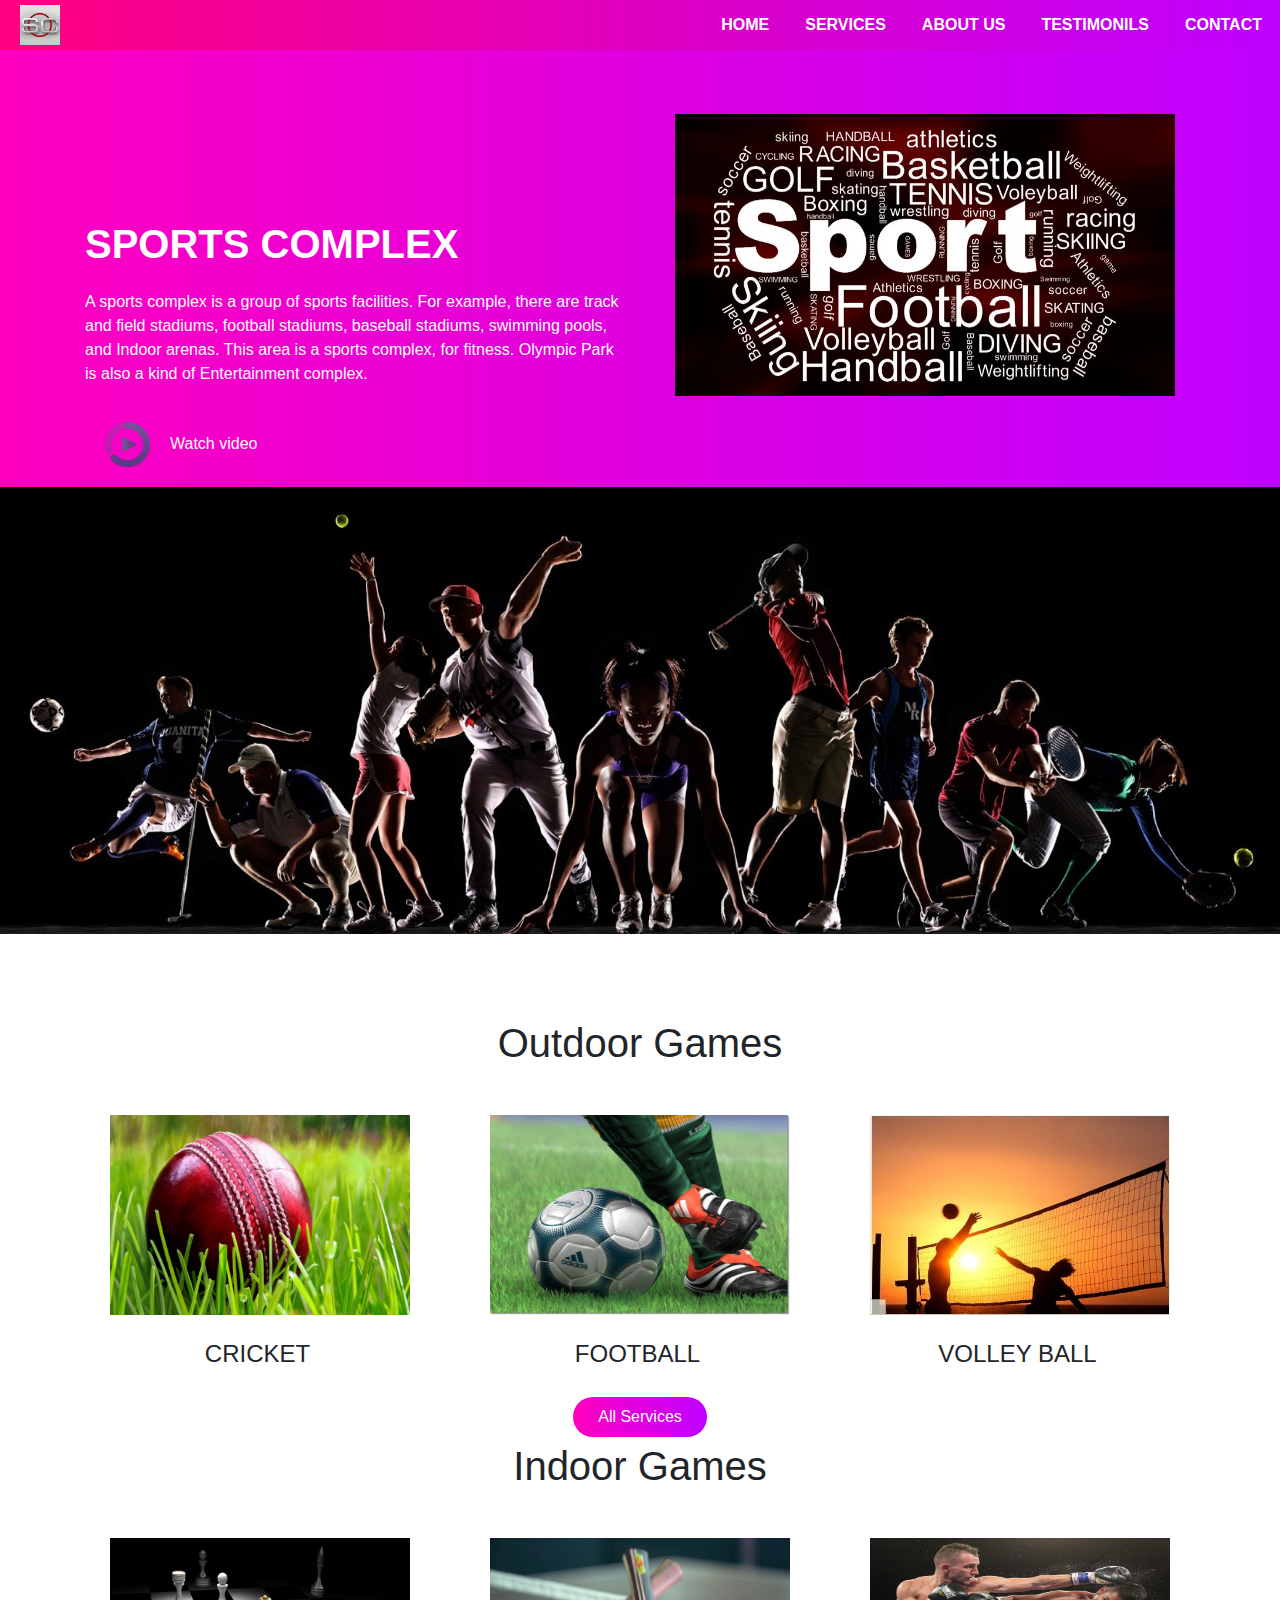
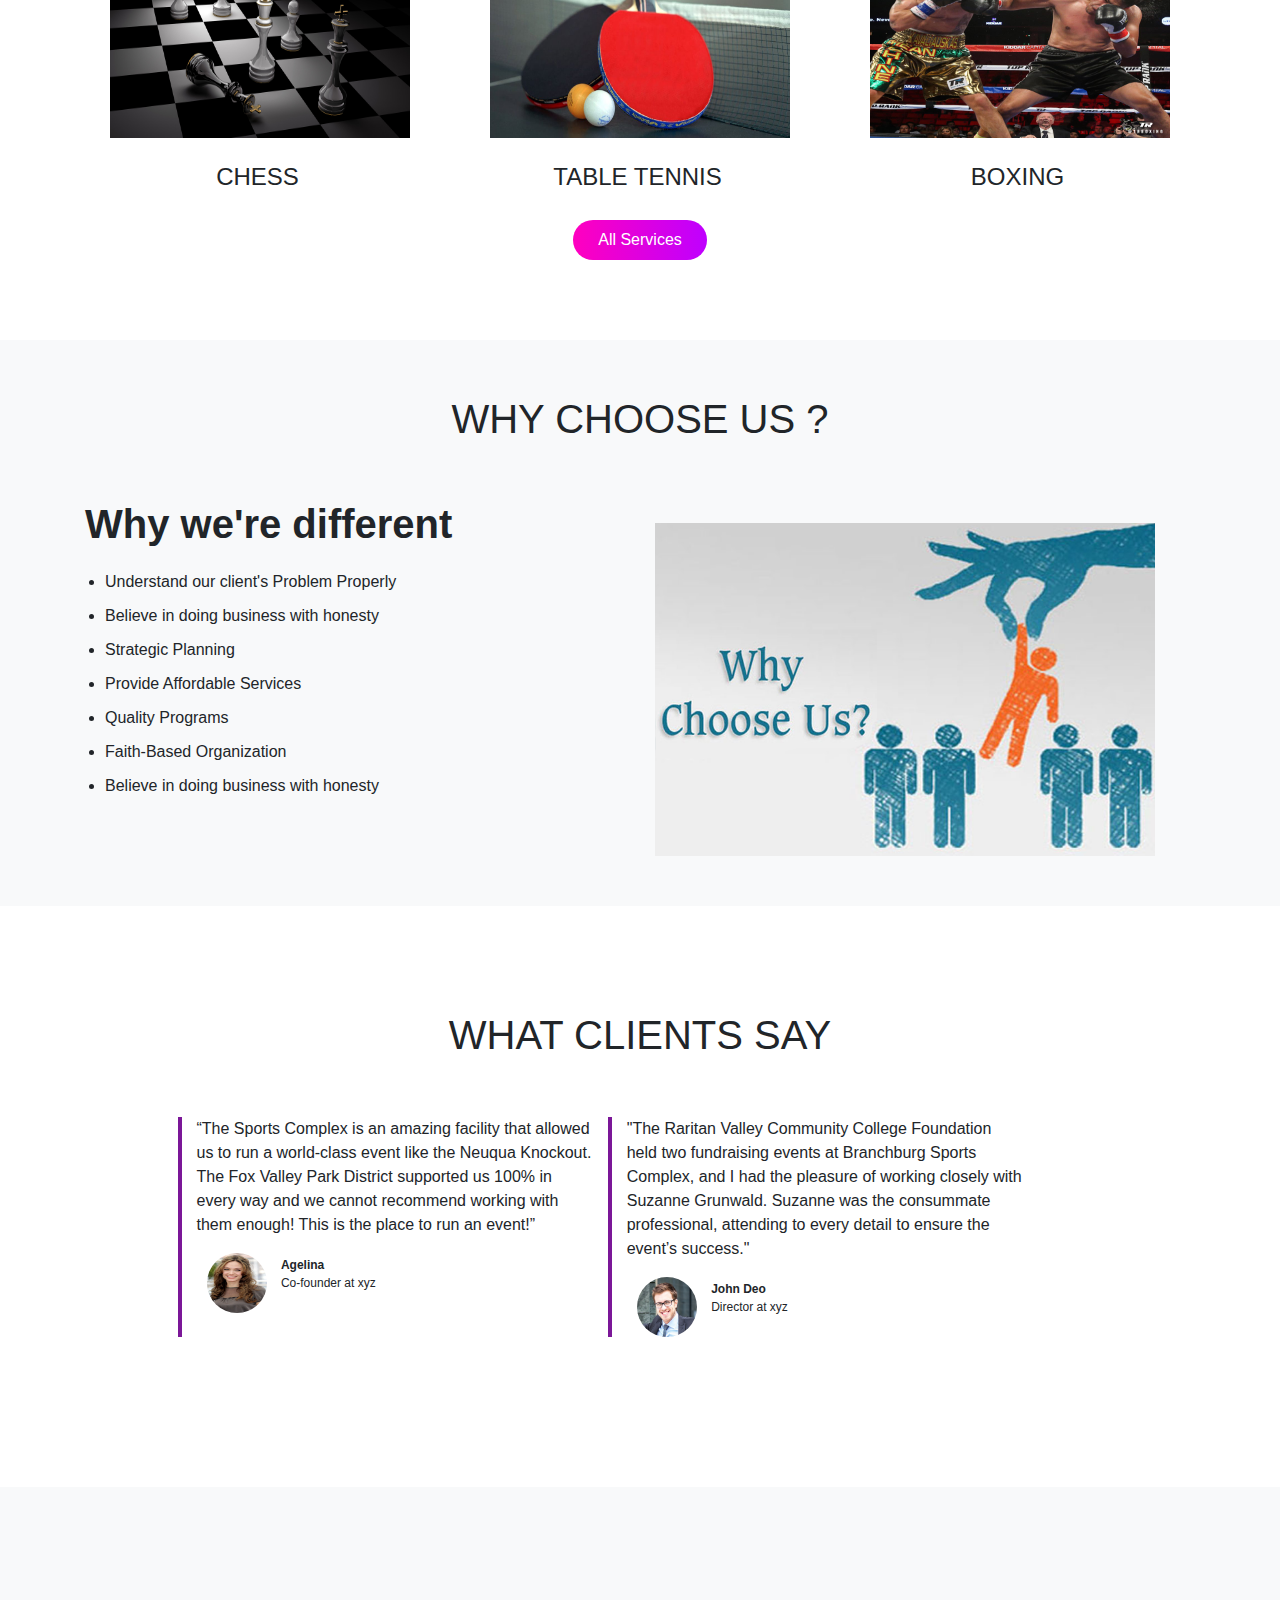
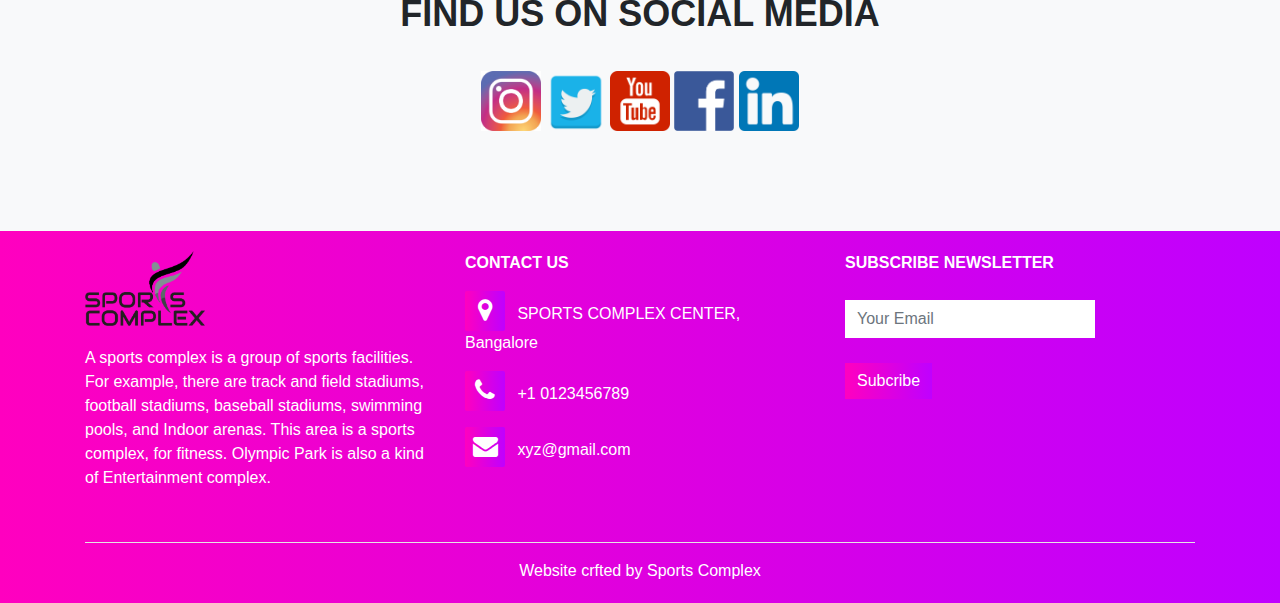
<file: index.html>
<html>
<head>
  <title>Sports Complex</title>
  <link rel="stylesheet" href="style.css">
  <link rel="stylesheet" href="https://stackpath.bootstrapcdn.com/bootstrap/4.3.1/css/bootstrap.min.css">
  <script src="https://code.jquery.com/jquery-3.3.1.slim.min.js"></script>
  <script src="https://stackpath.bootstrapcdn.com/bootstrap/4.3.1/js/bootstrap.min.js"></script>
  <link rel="stylesheet" href="https://stackpath.bootstrapcdn.com/font-awesome/4.7.0/css/font-awesome.min.css">
</head>
<boby>
  <section id="nav-bar">

<nav class="navbar navbar-expand-lg navbar-light">
  <a class="navbar-brand" href="#"><img src="Home_Sports.jpg"></a>
  <button class="navbar-toggler" type="button" data-toggle="collapse" data-target="#navbarNav" aria-controls="navbarNav" aria-expanded="false" aria-label="Toggle navigation">
    <i class="fa fa-bars"></i>
  </button>
  <div class="collapse navbar-collapse" id="navbarNav">
    <ul class="navbar-nav ML-AUTO">
      <li class="nav-item">
        <a class="nav-link" href="#top">HOME</a>
      </li>
      <li class="nav-item">
        <a class="nav-link" href="#services">SERVICES</a>
      </li>
      <li class="nav-item">
        <a class="nav-link" href="#about-us">ABOUT US</a>
      </li>
      <li class="nav-item">
        <a class="nav-link" href="#testimonials">TESTIMONILS</a>
      </li>
      <li class="nav-item">
        <a class="nav-link" href="#footer">CONTACT</a>
      </li>
    </ul>
  </div>
</nav>
</section>

<!--------------------banner section------------------->
<section id="banner">
  <div class="container">
    <div class="row">
      <div class="col-md-6">
        <p class="promo-title">SPORTS COMPLEX</p>
        <p>A sports complex is a group of sports facilities. For example, there are track and field stadiums, football stadiums, baseball stadiums, swimming pools, and Indoor arenas. This area is a sports complex, for fitness. Olympic Park is also a kind of Entertainment complex.</p>
        <a href="https://youtube.com"><img src="Play.png" class="play-btn">Watch video</a>
      </div>
      <div class="col-md-6 text-center">
        <img src="main1.jpg" class="img-fluid">
      </div>
    </div>
  </div>
  <img src="main3.jpg" class="bottom-img">
</section>
<!--------------------------Services Section------------------>

<section id="services">
  <div class="container text-center">
    <h1 class="title">Outdoor Games</h1>
    <div class="row text-center">
      <div class="col-md-4 services">
        <img src="Cricket.jpg" class="service-img">
        <h4>Cricket</h4>
      </div>

      <div class="col-md-4 services">
        <img src="Football1.jpg" class="service-img">
        <h4>FootBall</h4>
      </div>

      <div class="col-md-4 services">
        <img src="volley.jpeg" class="service-img">
        <h4>Volley Ball</h4>
      </div>

    </div>
    <button type="button" class="btn-primary">All Services</button>
    <h1 class="title">Indoor Games</h1>
    <div class="row text-center">
      <div class="col-md-4 services">
        <img src="chess.jpg" class="service-img">
        <h4>Chess</h4>
      </div>

      <div class="col-md-4 services">
        <img src="table-tennis.jpg" class="service-img">
        <h4>Table Tennis</h4>
      </div>

      <div class="col-md-4 services">
        <img src="boxing.jpg" class="service-img">
        <h4>Boxing</h4>
      </div>
    </div>
    <button type="button" class="btn-primary">All Services</button>
  </div>
</section>

<!-------------------------About Us------------------------>

<section id="about-us">
  <div class="container">
    <h1 class="title text-center">WHY CHOOSE US ?</h1>
    <div class="row">
      <div class="col-md-6 about-us">
        <p class="about-title">Why we're different</p>
        <ul>
          <li>Understand our client's Problem Properly</li>
          <li>Believe in doing business with honesty</li>
          <li>Strategic Planning</li>
          <li>Provide Affordable Services</li>
          <li>Quality Programs</li>
          <li>Faith-Based Organization</li>
          <li>Believe in doing business with honesty</li>
        </ul>
      </div>
      <div class="col-md-6"><br><br><br>
        <img src="why_choose.png" class="img-fluid">
      </div>
    </div>
  </div>
</section>

<!----------------------------Testimonials------------------------>
<section id="testimonials">
  <div class="container">
    <h1 class="title text-center">WHAT CLIENTS SAY</h1>
    <div class="row offset-1">
      <div class="col-md-5 testimonials">
        <p>“The Sports Complex is an amazing facility that allowed us to run a world-class event like the Neuqua Knockout. The Fox Valley Park District supported us 100% in every way and we cannot recommend working with them enough! This is the place to run an event!”
</p>
        <img src="angelina.jpg">
        <p class="user-details"><b>Agelina</b><br> Co-founder at xyz</p>
      </div>
      <div class="col-md-5 testimonials">
        <p>"The Raritan Valley Community College Foundation held two fundraising events at Branchburg Sports Complex, and I had the pleasure of working closely with Suzanne Grunwald. Suzanne was the consummate professional, attending to every detail to ensure the event’s success."</p>
        <img src="john deo.jpg">
        <p class="user-details"><b>John Deo</b><br> Director at xyz</p>
      </div>
    </div>
</section>

<!-----------------------------------Social Media section------------------------------->

<section id="social-media">
  <div class="container text-center">
    <p> FIND US ON SOCIAL MEDIA</p>
    <div class="social-icons">
      <a href="#"><img src="instagram.jpg"></a>
      <a href="#"><img src="twitter.png"></a>
      <a href="#"><img src="youtube.png"></a>
      <a href="#"><img src="facebook.png"></a>
      <a href="#"><img src="linkedin.png"></a>
    </div>
  </div>
</section>

<!--------------------------footer section---------------------------->

<section id="footer">
  <!--<img src="grass.jpg" class="footer-img">-->
  <div class="container">
    <div class="row">
      <div class="col-md-4 footer-box">
        <img src="sportd-complex-logo.png" class="img-logo">
         <p>A sports complex is a group of sports facilities. For example, there are track and field stadiums, football stadiums, baseball stadiums, swimming pools, and Indoor arenas. This area is a sports complex, for fitness. Olympic Park is also a kind of Entertainment complex.</p>
       </div>
       <div class="col-md-4 footer-box">
        <p><b>CONTACT US</b></p>
        <p><i class="fa fa-map-marker"></i> SPORTS COMPLEX CENTER, Bangalore</p>
        <p><i class="fa fa-phone"></i>  +1 0123456789</p>
        <p><i class="fa fa-envelope"></i>  xyz@gmail.com</p>
      </div>
      <div class="col-md-4 footer-box">
        <p><b>SUBSCRIBE NEWSLETTER</b></p>
        <input type="email" class="form-control" placeholder="Your Email">
        <button type="button" class="btn btn-primary">Subcribe</button>
      </div>
    </div>
    <hr>
    <p class="copyright">Website crfted by Sports Complex</p>
  </div>
</section>

<!---------------------smooth scroll------------------------>
<script type="smoth-scroll.js"></script>
<script>
  var scroll = new SmoothScroll('a[href*="#"]');
</script>

  </boby>
  </html>
</file>
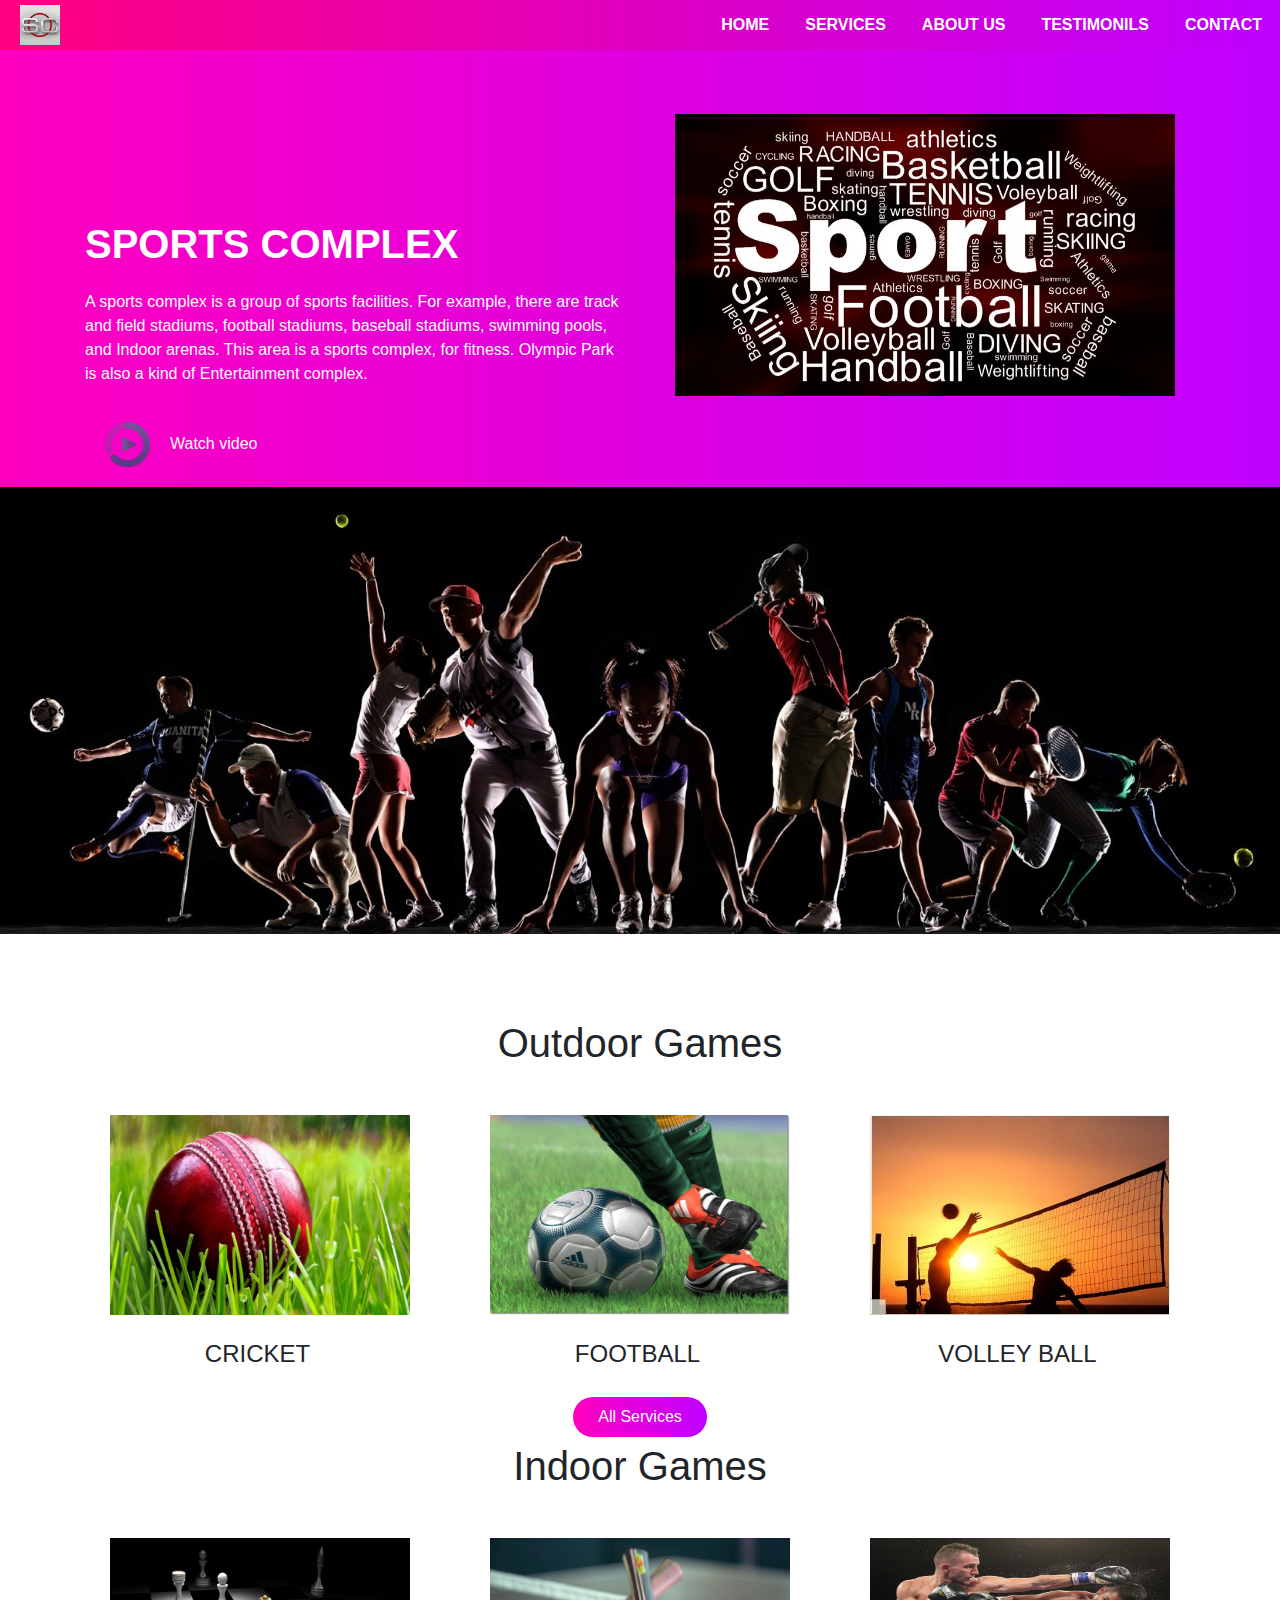
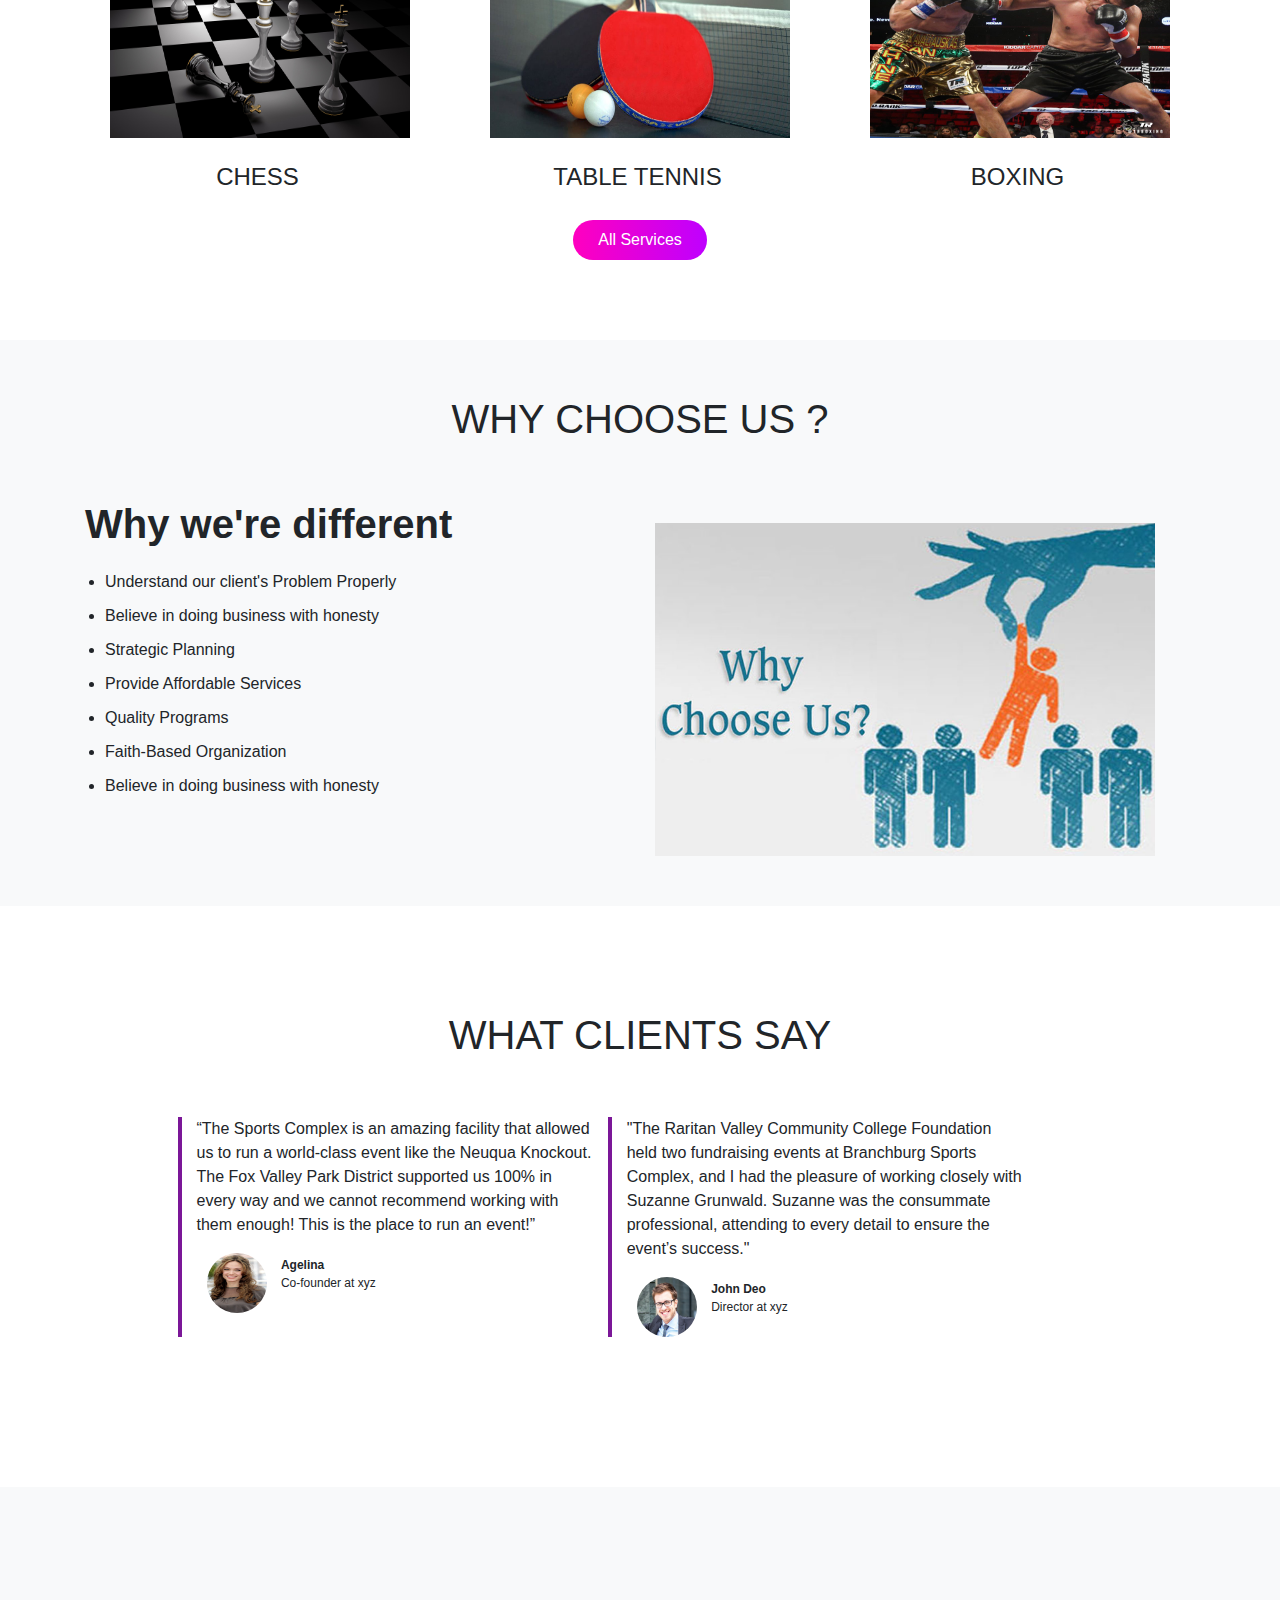
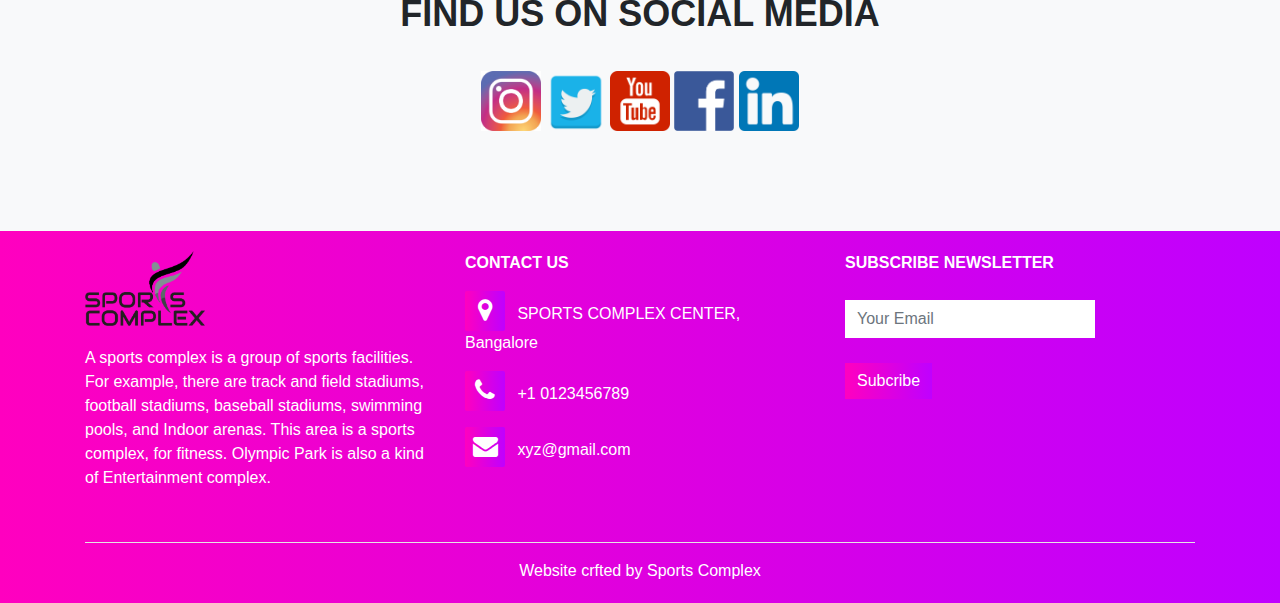
<file: Sports_website.html>
<html>
<head>
  <title>Sports Complex</title>
  <link rel="stylesheet" href="style.css">
  <link rel="stylesheet" href="https://stackpath.bootstrapcdn.com/bootstrap/4.3.1/css/bootstrap.min.css">
  <script src="https://code.jquery.com/jquery-3.3.1.slim.min.js"></script>
  <script src="https://stackpath.bootstrapcdn.com/bootstrap/4.3.1/js/bootstrap.min.js"></script>
  <link rel="stylesheet" href="https://stackpath.bootstrapcdn.com/font-awesome/4.7.0/css/font-awesome.min.css">
</head>
<boby>
  <section id="nav-bar">

<nav class="navbar navbar-expand-lg navbar-light">
  <a class="navbar-brand" href="#"><img src="Home_Sports.jpg"></a>
  <button class="navbar-toggler" type="button" data-toggle="collapse" data-target="#navbarNav" aria-controls="navbarNav" aria-expanded="false" aria-label="Toggle navigation">
    <i class="fa fa-bars"></i>
  </button>
  <div class="collapse navbar-collapse" id="navbarNav">
    <ul class="navbar-nav ML-AUTO">
      <li class="nav-item">
        <a class="nav-link" href="#top">HOME</a>
      </li>
      <li class="nav-item">
        <a class="nav-link" href="#services">SERVICES</a>
      </li>
      <li class="nav-item">
        <a class="nav-link" href="#about-us">ABOUT US</a>
      </li>
      <li class="nav-item">
        <a class="nav-link" href="#testimonials">TESTIMONILS</a>
      </li>
      <li class="nav-item">
        <a class="nav-link" href="#footer">CONTACT</a>
      </li>
    </ul>
  </div>
</nav>
</section>

<!--------------------banner section------------------->
<section id="banner">
  <div class="container">
    <div class="row">
      <div class="col-md-6">
        <p class="promo-title">SPORTS COMPLEX</p>
        <p>A sports complex is a group of sports facilities. For example, there are track and field stadiums, football stadiums, baseball stadiums, swimming pools, and Indoor arenas. This area is a sports complex, for fitness. Olympic Park is also a kind of Entertainment complex.</p>
        <a href="https://youtube.com"><img src="Play.png" class="play-btn">Watch video</a>
      </div>
      <div class="col-md-6 text-center">
        <img src="main1.jpg" class="img-fluid">
      </div>
    </div>
  </div>
  <img src="main3.jpg" class="bottom-img">
</section>
<!--------------------------Services Section------------------>

<section id="services">
  <div class="container text-center">
    <h1 class="title">Outdoor Games</h1>
    <div class="row text-center">
      <div class="col-md-4 services">
        <img src="Cricket.jpg" class="service-img">
        <h4>Cricket</h4>
      </div>

      <div class="col-md-4 services">
        <img src="Football1.jpg" class="service-img">
        <h4>FootBall</h4>
      </div>

      <div class="col-md-4 services">
        <img src="volley.jpeg" class="service-img">
        <h4>Volley Ball</h4>
      </div>

    </div>
    <button type="button" class="btn-primary">All Services</button>
    <h1 class="title">Indoor Games</h1>
    <div class="row text-center">
      <div class="col-md-4 services">
        <img src="chess.jpg" class="service-img">
        <h4>Chess</h4>
      </div>

      <div class="col-md-4 services">
        <img src="table-tennis.jpg" class="service-img">
        <h4>Table Tennis</h4>
      </div>

      <div class="col-md-4 services">
        <img src="boxing.jpg" class="service-img">
        <h4>Boxing</h4>
      </div>
    </div>
    <button type="button" class="btn-primary">All Services</button>
  </div>
</section>

<!-------------------------About Us------------------------>

<section id="about-us">
  <div class="container">
    <h1 class="title text-center">WHY CHOOSE US ?</h1>
    <div class="row">
      <div class="col-md-6 about-us">
        <p class="about-title">Why we're different</p>
        <ul>
          <li>Understand our client's Problem Properly</li>
          <li>Believe in doing business with honesty</li>
          <li>Strategic Planning</li>
          <li>Provide Affordable Services</li>
          <li>Quality Programs</li>
          <li>Faith-Based Organization</li>
          <li>Believe in doing business with honesty</li>
        </ul>
      </div>
      <div class="col-md-6"><br><br><br>
        <img src="why_choose.png" class="img-fluid">
      </div>
    </div>
  </div>
</section>

<!----------------------------Testimonials------------------------>
<section id="testimonials">
  <div class="container">
    <h1 class="title text-center">WHAT CLIENTS SAY</h1>
    <div class="row offset-1">
      <div class="col-md-5 testimonials">
        <p>“The Sports Complex is an amazing facility that allowed us to run a world-class event like the Neuqua Knockout. The Fox Valley Park District supported us 100% in every way and we cannot recommend working with them enough! This is the place to run an event!”
</p>
        <img src="angelina.jpg">
        <p class="user-details"><b>Agelina</b><br> Co-founder at xyz</p>
      </div>
      <div class="col-md-5 testimonials">
        <p>"The Raritan Valley Community College Foundation held two fundraising events at Branchburg Sports Complex, and I had the pleasure of working closely with Suzanne Grunwald. Suzanne was the consummate professional, attending to every detail to ensure the event’s success."</p>
        <img src="john deo.jpg">
        <p class="user-details"><b>John Deo</b><br> Director at xyz</p>
      </div>
    </div>
</section>

<!-----------------------------------Social Media section------------------------------->

<section id="social-media">
  <div class="container text-center">
    <p> FIND US ON SOCIAL MEDIA</p>
    <div class="social-icons">
      <a href="#"><img src="instagram.jpg"></a>
      <a href="#"><img src="twitter.png"></a>
      <a href="#"><img src="youtube.png"></a>
      <a href="#"><img src="facebook.png"></a>
      <a href="#"><img src="linkedin.png"></a>
    </div>
  </div>
</section>

<!--------------------------footer section---------------------------->

<section id="footer">
  <!--<img src="grass.jpg" class="footer-img">-->
  <div class="container">
    <div class="row">
      <div class="col-md-4 footer-box">
        <img src="sportd-complex-logo.png" class="img-logo">
         <p>A sports complex is a group of sports facilities. For example, there are track and field stadiums, football stadiums, baseball stadiums, swimming pools, and Indoor arenas. This area is a sports complex, for fitness. Olympic Park is also a kind of Entertainment complex.</p>
       </div>
       <div class="col-md-4 footer-box">
        <p><b>CONTACT US</b></p>
        <p><i class="fa fa-map-marker"></i> SPORTS COMPLEX CENTER, Bangalore</p>
        <p><i class="fa fa-phone"></i>  +1 0123456789</p>
        <p><i class="fa fa-envelope"></i>  xyz@gmail.com</p>
      </div>
      <div class="col-md-4 footer-box">
        <p><b>SUBSCRIBE NEWSLETTER</b></p>
        <input type="email" class="form-control" placeholder="Your Email">
        <button type="button" class="btn btn-primary">Subcribe</button>
      </div>
    </div>
    <hr>
    <p class="copyright">Website crfted by Sports Complex</p>
  </div>
</section>

<!---------------------smooth scroll------------------------>
<script type="smoth-scroll.js"></script>
<script>
  var scroll = new SmoothScroll('a[href*="#"]');
</script>

  </boby>
  </html>
</file>
<file: style.css>
*
{
  margin: 0;
  padding: 0;
}
body
{
  font-family: sans-serif;
}
#nav-bar
{
  position: sticky;
  top: 0;
  z-index: 10;
}
.navbar
{
  background-image: linear-gradient(to right, #ff0080,#bf00ff);
  padding: 0 !important; 
}
.navbar-brand img
{
  height: 40px;
  padding-left:20px;
}
.navbar-nav li
{
  padding: 0 10px;
}
.navbar-nav li a
{
  color: #fff !important;
  font-weight: 600;
  float: right;
  text-align: left;
}
.fa-bars
{
  color: #fff;
  font-size:30px !important;
}
.navbar-toggler
{
  outline: none !important;
}

/*------------------------------banner----------------------------*/

#banner
{
  background-image: linear-gradient(to right, #ff00bf,#bf00ff);
  color: #fff;
  padding-top: 5%;
}
.promo-title
{
  font-size:40px;
  font-weight:600;
  margin-top:100px;
}
.play-btn
{
  width:45px;
  margin:20px;
}
#banner a
{
  color: #fff;
  text-decoration: none;
}
.bottom-img
{
  width:100%;
}
.img-fluid
{
  height:250px;
  width:500px;
}
/*---------------------------------Services section------------------------------*/

#services
{
  padding: 80px 0;
}
.service-img
{
  width: 300px;
  height: 200px;
  margin-top: 20px;
}
.services
{
  padding: 20px;
}
.services h4
{
  padding-right: 5px;
  margin-top: 25px;
  text-transform: uppercase;
}
.title::before
{
    content:'';
    backgrount:#7b1798;
    height: 5px;
    width: 200px;
    margin-left: auto;
    margin-right: auto;
    display: block;
    transform: translateY(63px);
}
.title::after
{
    content:'';
    backgrount:#7b1798;
    height: 10px;
    width: 50px;
    margin-left: auto;
    margin-right: auto;
    margin-bottom: 40px
    display: block;
    transform: translateY(8px);
}
#services .btn-primary
{
  box-shadow: none;
  padding: 8px 25px;
  border:none;
  border-radius: 20px;
  background-image: linear-gradient(to right, #ff00bf,#bf00ff);
}

/*---------------------------------About-us section---------------------*/

#about-us
{
  background: #f8f9fa;
  padding-bottom: 50px;
  padding-top: 50px;
}
.about-title
{
  font-size: 40px;
  font-weight: 600;
  margin-top: 8%;
}
#about-us ul li
{
  margin: 10px 0;
}
#about-us ul
{
  margin-left: 20px;
}

/*-------------------------------------Testimonials----------------------------*/

#testimonials
{
  margin: 100px 0;
}
.testimonials
{
  border-left: 4px solid #7b1798;
  margin-top: 50px;
  margin-bottom: 50px;
}
.testimonials img
{
  height: 60px;
  width: 60px;
  border-radius: 50%;
  margin: 0 10px;
}
.user-details
{
  display: inline-block;
  font-size: 12px;
}

/*---------------------------------social-media section--------------------------*/

#social-media
{
  background: #f8f9fa;
  padding: 100px 0;
}
#social-media p
{
  font-size: 36px;
  font-weight: 600;
  margin-bottom: 30px;
}
.social-icons img
{
  width: 60px;
  transition: 0.5s;
}
.social-icons a:hover img
{
  transform: translateY(-10px);
}

/*------------------------------------------footer section-------------------*/

#footer
{
  background-image: linear-gradient(to right, #ff00bf,#bf00ff);
  color: #fff;
}
.footer-img
{
  width: 100%;
}
.footer-box
{
  padding: 20px;
}
.footer-box img
{
 width: 120px;
 margin-bottom: 20px;
}
.footer-box .fa
{
  margin-right: 8px;
  font-size:25px;
  height:40px;
  width:40px;
  text-align: center;
  padding-top: 7px;
  border-radius: 2px;
  background-image: linear-gradient(to right, #ff00bf,#bf00ff);

}
.footer-box .form-control
{
  box-shadow: none !important;
  border:none;
  border-radius: 0;
  margin-top: 25px;
  max-width: 250px;
}
.footer-box .btn-primary
{
   box-shadow: none !important;
  border:none;
  border-radius: 0;
  margin-top: 25px;
  background-image: linear-gradient(to right, #ff00bf,#bf00ff);
}
hr
{
  background-color: #fff;
}
.copyright
{
  margin-bottom: 0;
  padding-bottom: 20px;
  text-align: center;
}
</file>
